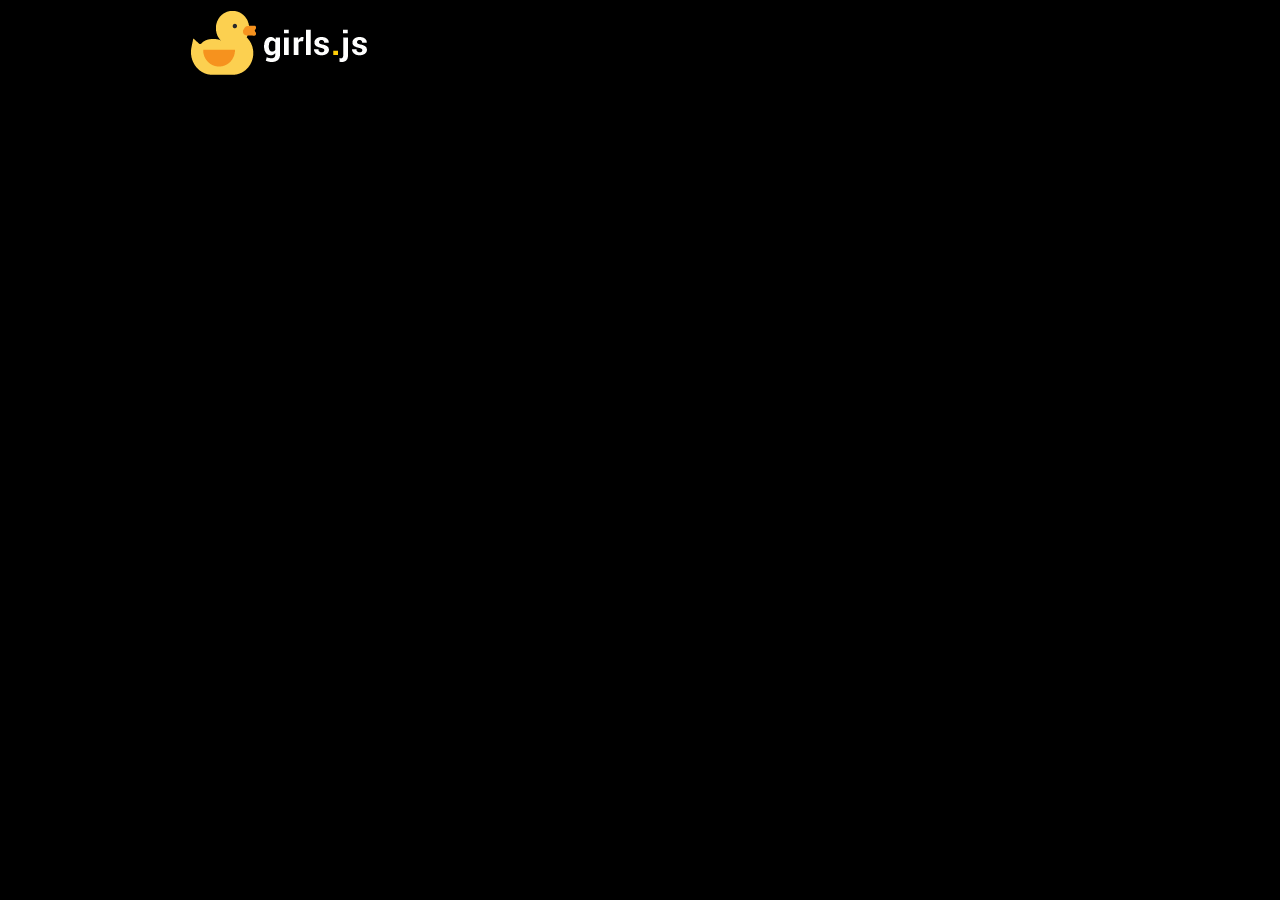
<file: index.html>
<html>
    <head>
        <meta charset="utf-8">
        <title>Girls.js - Poznań</title>
        <link rel="stylesheet" href="main.css">
    </head>
    <body>
    	<header>
            <div class="container">
    		  <img src="assets/kaczucha.png" class="logo">
            </div>
    	</header>
        <div id="content" class="container">
        </div>
        <script src="script.js"></script>
    </body>
</html>
</file>
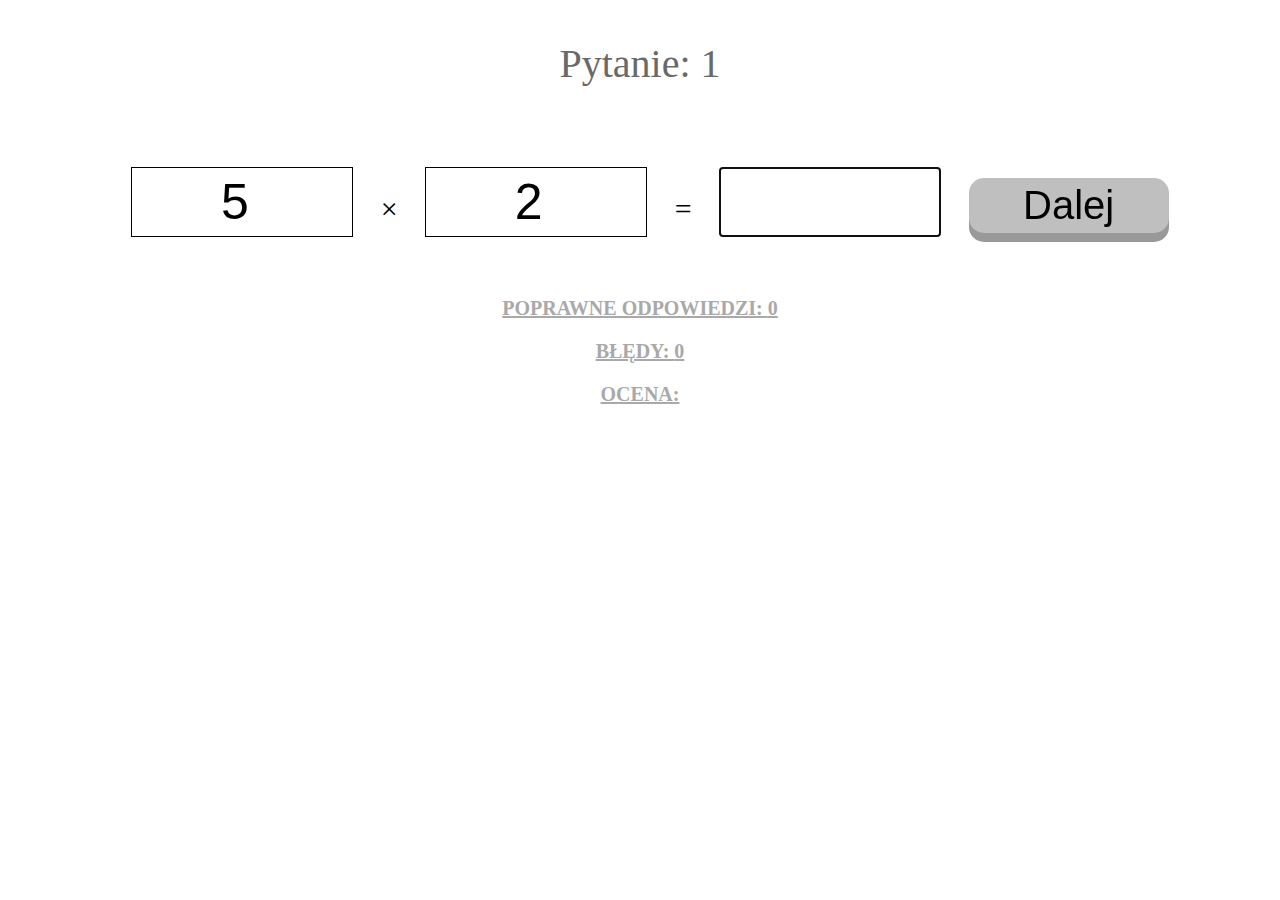
<file: js-tasks/index.html>
<!DOCTYPE HTML>

<HTML>
<HEAD>
	<TITLE>FIRTS JS PAGE</TITLE>
	
	<meta charset="UTF-8">

	<style type="text/css">

	#header {
			color: dimgray;
			text-align: center;
			font-size: 40px;
		}

	.button {
		background-color: #bfbfbf;
		text-align: center;
		border: none;
		cursor: pointer;
		font-size: 40px;
		padding: 5px 30px 5px 30px;
		width: 200px;
		border-radius: 15px;
  		box-shadow: 0 9px #999;
  		outline: none;
  		display: inline-block;
  	}


  	.button:hover {background-color: #d9d9d9}

	}

	.button:active {
  background-color: #a6a6a6;
  box-shadow: 0 5px #666;
  transform: translateY(4px);
	}

	.Value {
		padding: 5px 10px 5px 10px;
		border: solid 1px;
		cursor: pointer;
		margin: 40px 20px;
		font-size: 50px;
		text-align: center;
		width: 200px;
	}

	.inputs {
		text-align: center;
		margin: auto;
		font-size: 30px;
	}

	.stats {
		text-align: center;
		color: darkgrey;
		text-decoration: underline;
		text-transform: uppercase;
		font-size: 20px;
		font-weight: bold;
	}
	
	</style>


</HEAD>

<BODY onload="random(); getFocus()">

<form onsubmit="next(); event.preventDefault()">

<p id="header">Pytanie: <a id="number">?</a></p>


<div class="inputs">

	<input type="number" class="Value" id ="firstValue" readonly>	&#215
	<input type="number" class="Value" id = "secondValue" readonly> &#61
	<input type="text" class="Value" id= "result">

	<input type="submit" class="button" value="Dalej">

</div>

</form>

<p class="stats">Poprawne odpowiedzi: <a id="correctAnswers">0</a></p>
<p class="stats">Błędy: <a id="wrongAnswers">0</a></p>
<p class="stats">Ocena: <a id="grade"></a></p>



	<script type="text/javascript">

	let counter = 0;
	let invalid = 0;
	let valid = 0;

	/* Funkcja random losuje dwie liczby i czyści pole odpowiedzi użytkownika. */
	function random() {

		console.log("wywołano funkcję random()")

		// wylosujmy dwie liczby z zakresu <1..10>
		let x = Math.floor(Math.random() * 10)+1;
		let y = Math.floor(Math.random() * 10)+1;
		
		// ustawmy wartości pól <input> na wylosowane liczby
		document.getElementById("firstValue").value = x;
		document.getElementById("secondValue").value = y;

		// wyczyśćmy pole odpowiedzi
		document.getElementById("result").value = "";

		counter += 1;
		document.getElementById("number").innerText = counter;

	}

	function next() {
		let userAnswer = document.getElementById("result").value;
		let x = parseInt(document.getElementById("firstValue").value);
		let y = parseInt(document.getElementById("secondValue").value);

		getFocus();

		if (userAnswer == "") {
			return;
		}

		if (checkAnswer(x, y, userAnswer)) {
			random(); 
			let audioTrue = new Audio('https://freesound.org/data/previews/204/204983_97763-lq.mp3');
			audioTrue.play();
			valid++;
		} else {
			let audioFalse = new Audio('https://freesound.org/data/previews/394/394230_1847127-lq.mp3');
			audioFalse.play();
			invalid++;
		}
		showStats();
	}

	function showStats() {

		let grade = Math.round(valid / (valid + invalid) * 100);

		document.getElementById("correctAnswers").innerHTML = valid;
		document.getElementById("wrongAnswers").innerHTML = invalid;
		document.getElementById("grade").innerHTML = grade + "%";
	}

	function getFocus() {
		document.getElementById("result").focus();
		document.getElementById("result").select();
	}

	function checkAnswer(a, b, userAnswer) {
		return (a * b == userAnswer);
	}


	</script>
</BODY>



</HTML>
</file>
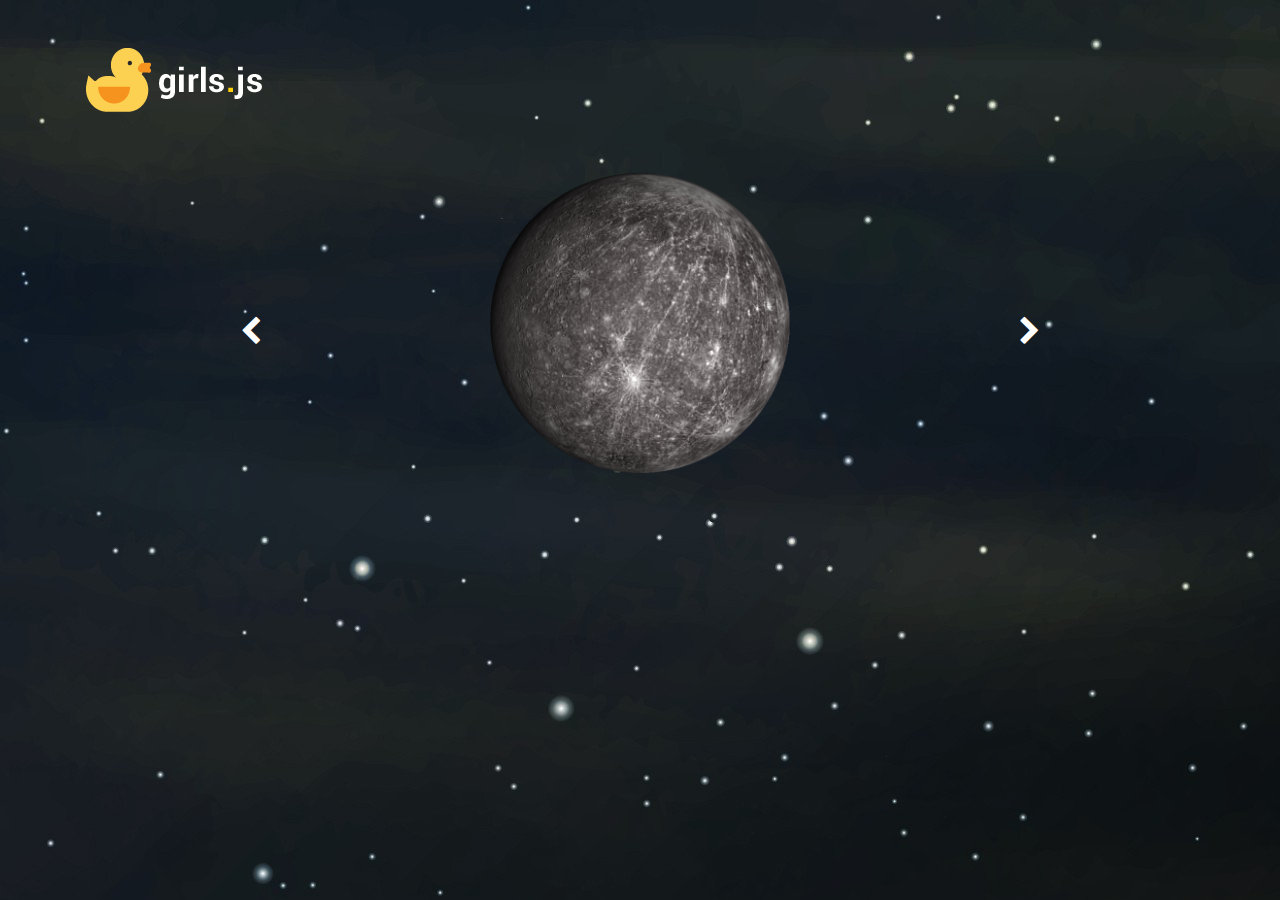
<file: index2.html>
<html>
    <head>
        <meta charset="utf-8">
        <title>Girls.js - Poznań</title>
        <link rel="stylesheet" type="text/css" href="https://maxcdn.bootstrapcdn.com/bootstrap/4.0.0-alpha.6/css/bootstrap.css">
        <link rel="stylesheet" type="text/css" href="https://maxcdn.bootstrapcdn.com/font-awesome/4.7.0/css/font-awesome.min.css">
        <link rel="stylesheet" type="text/css" href="main2.css">
    </head>
    <body>
    	<header>
            <div class="container">
    		  <img src="assets/kaczucha.png" class="logo">
            </div>
    	</header>
        <div id="content" class="container">
            <div class="carousel-stage">
                <ul class="carousel">
                    <li class="single-slide"><img src="assets/mercury.png"></li>
                    <li class="single-slide"><img src="assets/venus.png"></li>
                    <li class="single-slide"><img src="assets/earth.png"></li>
                    <li class="single-slide"><img src="assets/mars.png"></li>
                    <li class="single-slide"><img src="assets/jupiter.png"></li>
                    <li class="single-slide"><img src="assets/saturn.png"></li>
                    <li class="single-slide"><img src="assets/uran.png"></li>
                    <li class="single-slide"><img src="assets/neptune.png"></li>
                    <li class="single-slide"><img src="assets/pluto.png"></li>
                </ul>
                <div class="carousel-nav">
                    <span class="carousel-nav-item carousel-prev fa fa-chevron-left"></span>
                    <span class="carousel-nav-item carousel-next fa fa-chevron-right"></span>
                </div>
            </div>
        </div>
        <script type="text/javascript" src="main.js"></script>
    </body>
</html>
</file>
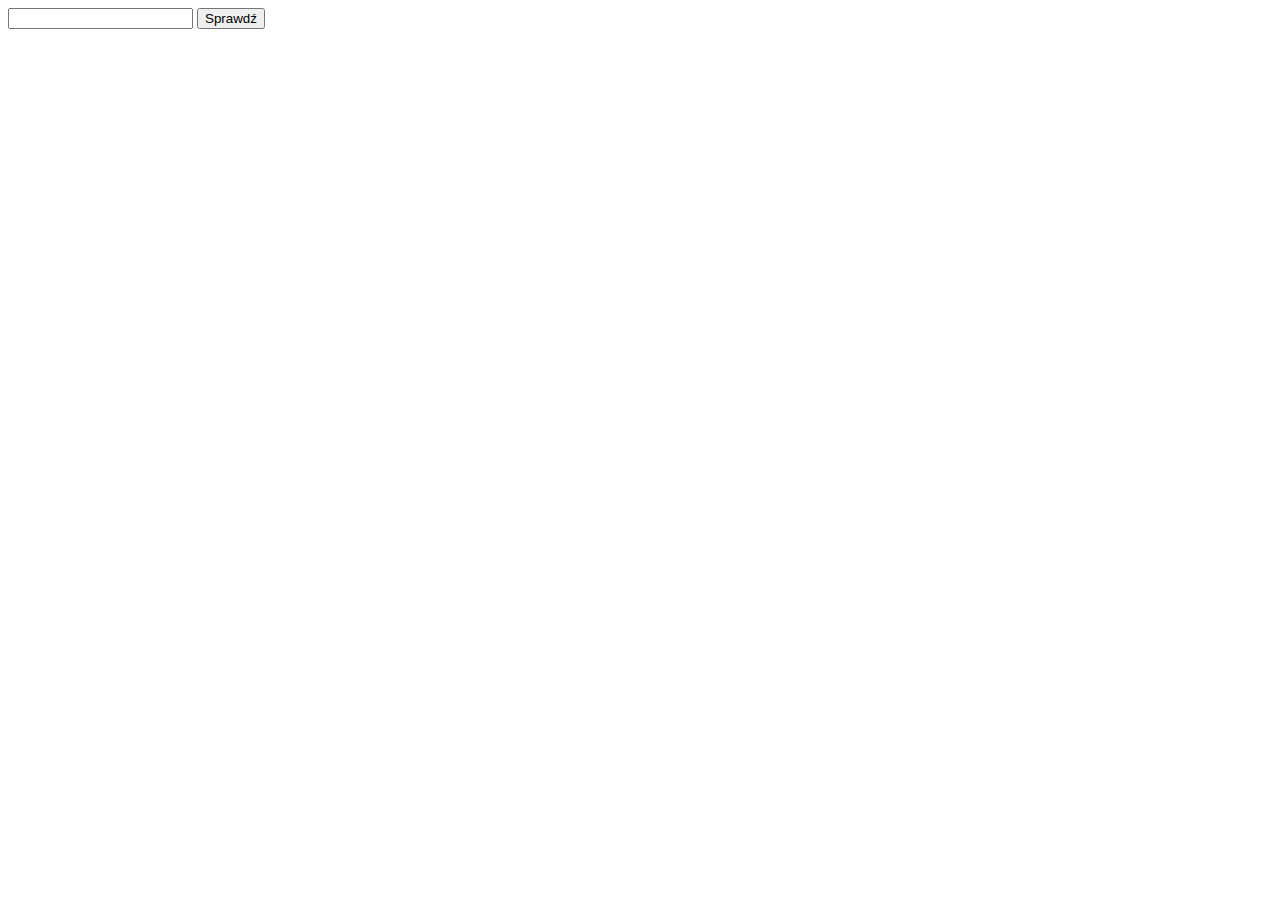
<file: js2-zad.1.html>
<!DOCTYPE html>
<html lang="pl">
<meta charset="utf-8">
<head>
	<title></title>
	<script type="text/javascript">


		function sprawdz()
		{
			var liczba = document.getElementById("pole").value;
			
			if (liczba>0) document.getElementById("wynik").innerHTML="dodatnia";
			else if (liczba<0) document.getElementById("wynik").innerHTML="ujemna";
			else if (liczba=="0") document.getElementById("wynik").innerHTML="wpisano zero";
			else document.getElementById("wynik").innerHTML="to nie jest liczba ciołku"




		}


	</script>
</head>
<body>
	<input type="text" id="pole"/>
	<input type="submit" value="Sprawdź" onclick="sprawdz()" />

	<div id="wynik"></div>

</body>
</html>
</file>
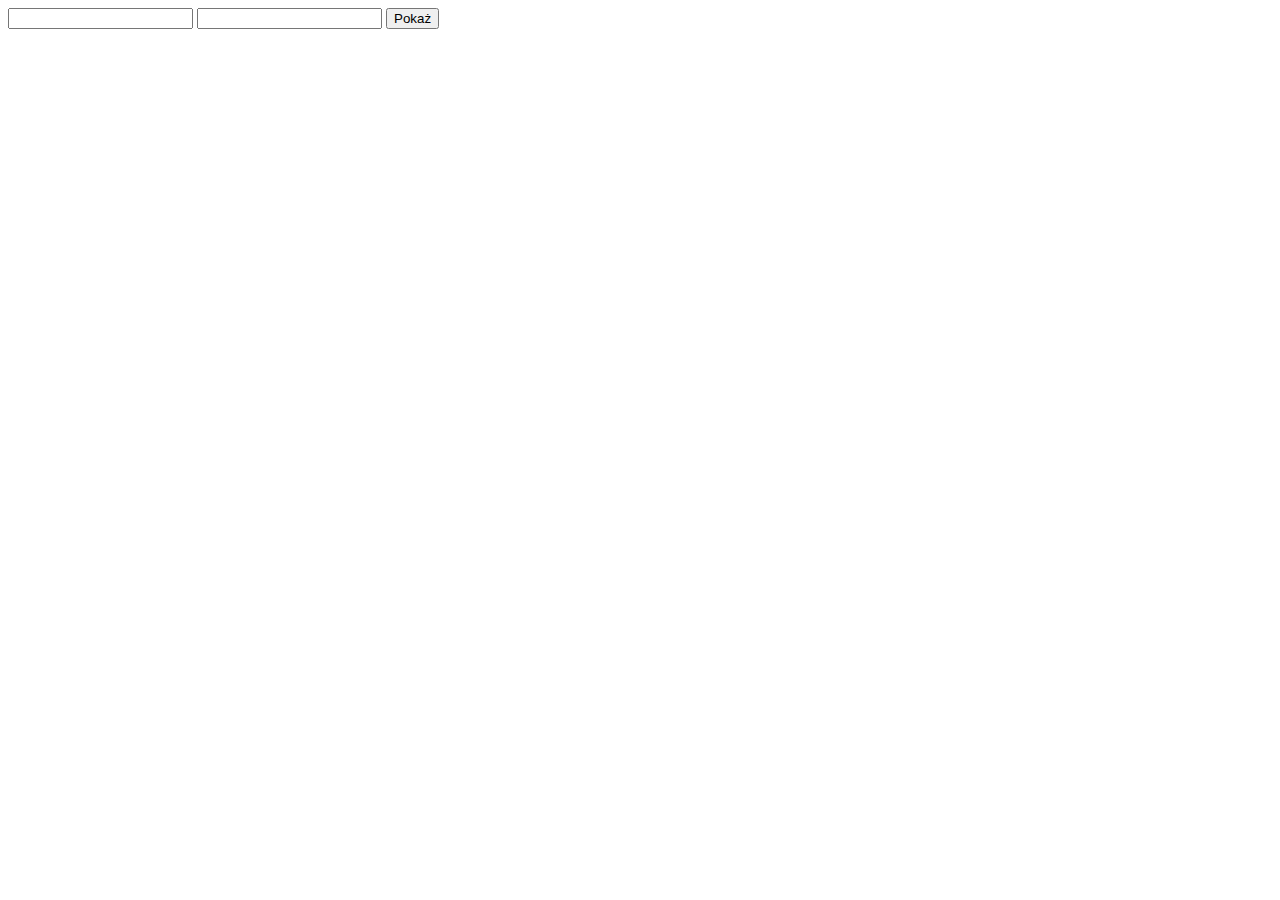
<file: js2-zad.2.html>
<!DOCTYPE html>
<html lang="pl">
<head>
	<meta charset="utf-8">
	<title>Zadanie 2-java script2</title>

	<script type="text/javascript">

		function wypisz()
		{ 
			var liczba1 = /*uzyskujemy dostep do pierwszego pola edycyjnego (pole1) tworzac uchwyt i wartosc */ 
			document.getElementById("pole1").value;
			var liczba2 = document.getElementById("pole2").value;

			var napis = "";

			if (isNaN(liczba1) && isNaN(liczba2)) {
				napis = "Obie wartosci nie sa liczbami"
			} else if (isNaN(liczba1)) {
				napis = "Pierwsza wartosc nie jest liczba"
			} else if (isNaN(liczba2)) {
				napis = "Druga wartosc nie jest liczba"
			} else if (liczba1 == liczba2) {
				napis = "Obie liczby są równe"
			} else {
				for (i=liczba1; i<=liczba2;i++)	{
					napis = napis + i + " ";	
				}
				for (i=liczba1; i>=liczba2;i--)	{
					napis = napis + i + " ";	
				}
			}		
			document.getElementById("wynik").innerHTML = napis;


		}
		


	</script>
</head>
<body>
	<input type="text" id="pole1" />
	<input type="text" id="pole2" />
	<input type="submit" value="Pokaż" onclick="wypisz()">

	<div id="wynik"></div>

</body>
</html>
</file>
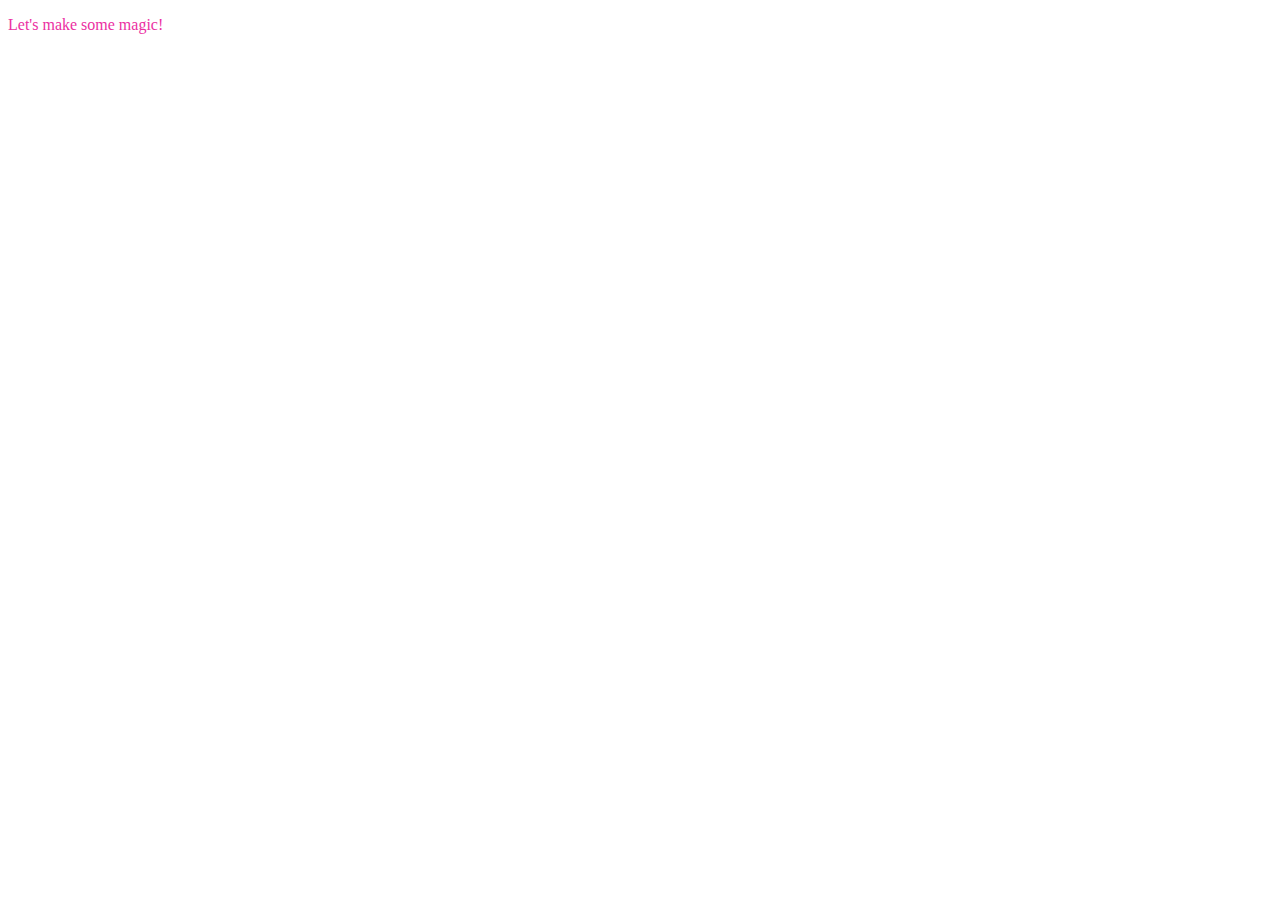
<file: kurs.index.html>
<!DOCTYPE html>
<html>
   <head>

      <title>Girls.JS - Poznan</title>
      <link rel="stylesheet" type="text/css" href="kurs.style.css">
   </head>
   <body>
      <p id = "magic" class = "title"> Let's make some magic!</p>
      <script src="kurs.app.js" charset="utf-8"></script>
   </body>
</html>
</file>
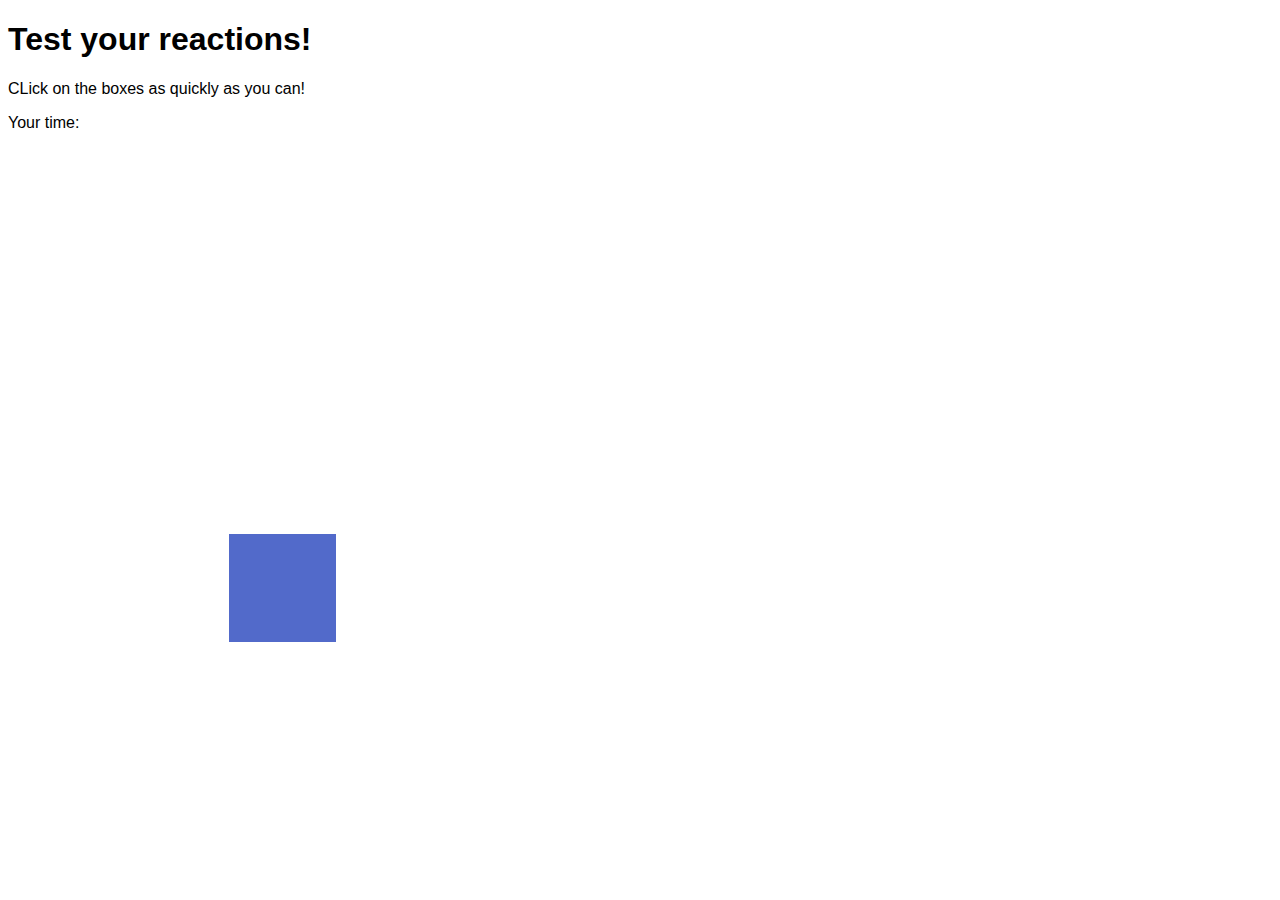
<file: testerChallenge.html>
<!DOCTYPE html>
<html lang="en">
    <head>
        <meta charset="UTF-8">
        <meta name="viewport" content="width=device-width,initial-scale=1.0">
        <meta http-equiv="X-UA-Compatible" content="ie=edge">
        <title>Document</title>
        <style type="text/css">
            body {
                font-family: 'Lucida Sans', 'Lucida Sans Regular', 'Lucida Grande', 'Lucida Sans Unicode', Geneva, Verdana, sans-serif;
            }
            #squre {
                background-color: red;
                height: 200px;
                width: 200px;
                display: none;
                position: relative;
            }
        </style>
    </head>
    <body>
        <h1>Test your reactions!</h1>
        <p>CLick on the boxes as quickly as you can!</p>
        <p>Your time: <span id="timeTaken"></span></p>
        <div id="squre"></div>
        <script type="text/javascript">
        
        let startTime = new Date().getTime();

        function makeRandomColor() {
            let letters = '0123456789ABCDEF'.split('');
            let color = '#';
            for (let i = 0; i < 6; i++) {
                color += letters[Math.floor(Math.random()* 16 )];
            }
            return color;
        }
        function makeAppear() {
            let top = Math.random() * 400;
            let left = Math.random() * 400;
            let width = (Math.random() * 200) + 100;
            let height = Math.random() * 400;

            if (Math.random() > 0.5) {
                document.getElementById("squre").style.borderRadius = "50%"
            } else {
                document.getElementById("squre").style.borderRadius = "0";
            }
            document.getElementById("squre").style.backgroundColor = makeRandomColor();
            document.getElementById("squre").style.top = top + "px";
            document.getElementById("squre").style.left = left + "px";
            document.getElementById("squre").style.display = "block";
            document.getElementById("squre").style.width = width +"px";
            document.getElementById("squre").style.height = height +"px";
            startTime = new Date().getTime();
        }
        function appearAfterDelay() {
            setTimeout(makeAppear, Math.random()* 2000);
        }
        appearAfterDelay();
            document.getElementById("squre").onclick = function() {
                document.getElementById("squre").style.display = "none";
            
                let endTime = new Date().getTime();
                let timeTaken = (endTime - startTime)/1000;

                document.getElementById("timeTaken").innerHTML = timeTaken + " s";
                appearAfterDelay();
            }
        </script>
        
    </body>

</html>
</file>
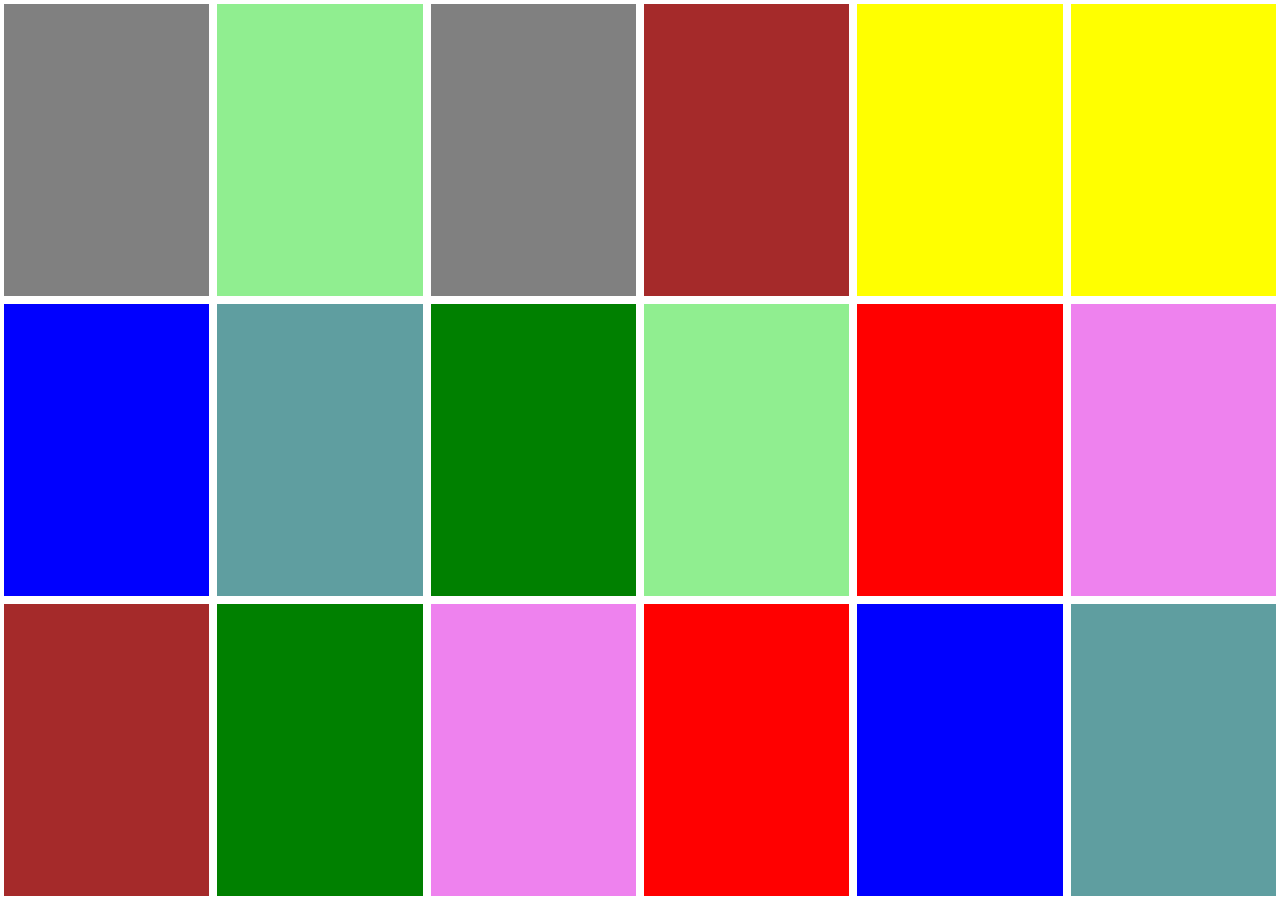
<file: project-game/game.html>
<!DOCTYPE html>
<html lang="en">
    <head>
        <meta charset="UTF-8">
        <meta name="viewport" content="width=device-width,initial-scale=1.0">
        <meta http-equiv="X-UA-Compatible" content="ie=edge">
        <title>Document</title>
        <link rel="stylesheet" href="style.css">
    </head>
    <body>
        <div></div>
        <div></div>
        <div></div>
        <div></div>
        <div></div>
        <div></div>
        <div></div>
        <div></div>
        <div></div>
        <div></div>
        <div></div>
        <div></div>
        <div></div>
        <div></div>
        <div></div>
        <div></div>
        <div></div>
        <div></div>
        <script src="game.js"></script>
    </body>

</html>
</file>
<file: main.css>
body {
	background-color: black;
	background-repeat: no-repeat;
	background-size: contain;
	background-position: center;

}

.container {
	width: 100%;
	max-width: 900px;
	margin-left: auto;
	margin-right: auto;
}

#content {
	/*background-color: rgba(255, 255, 255, 0.5);*/
	min-height: 400px;
	margin-top: 30px;
	padding: 15px;
}

#content img {
	width: 30%;
	margin: 1%;
	height: auto;
}
</file>
<file: main2.css>
body {
  background: black url(assets/bg.png); }

header {
  margin-bottom: 30px;
  padding-top: 15px; }

.container {
	padding-top: 30px
}

.carousel {
	width: 7300px;
	padding: 0;
	position: relative;
	left: 0px;
}

.single-slide {
	display: inline-block;
	width: 800px;
	text-align: center;
	position: relative;
	float: left;
}

.single-slide img {
	width: 300px;
}

.carousel-stage {
	text-align: center;
	width: 800px;
	overflow: hidden;
	margin-left: auto;
	margin-right: auto;
	position: relative;
}

.carousel-nav-item {
	color: #fff;
	font-size: 30px;
}

.carousel-nav {
	position: absolute;
	top: 50%;
	transform: translateY(-50%);
	width: 100%;
}

.carousel-next {
	float: right;
}

.carousel-prev {
	float: left;
}
</file>
<file: kurs.style.css>
h1
{
	color: blue;
}
</file>
<file: project-game/style.css>
* {
margin: 0;
padding: 0;
box-sizing: border-box;
}
body {
    display: flex;
    flex-wrap: wrap;
}
div {
    flex-basis: 15%;
    flex-grow: 1;
    height: 33.33vh;
    border: 4px solid white;
}
@media (orientation: portrait) {
    flex-basis: 30%;
    height: 16.66vh;
}
.red {
    background-color: red;
}
.blue {
    background-color: blue;
}
.yellow {
    background-color: yellow;
}
.green {
    background-color: green;
}
.brown {
    background-color: brown;
}
.gray {
    background-color: gray;
}
.lightgreen {
    background-color: lightgreen;
}
.cadetblue {
    background-color: cadetblue;
}
.violet {
    background-color: violet;
}
.off {
    background-color: #eeeeee;
}
.hidden {
    background: #000000;
}
</file>
